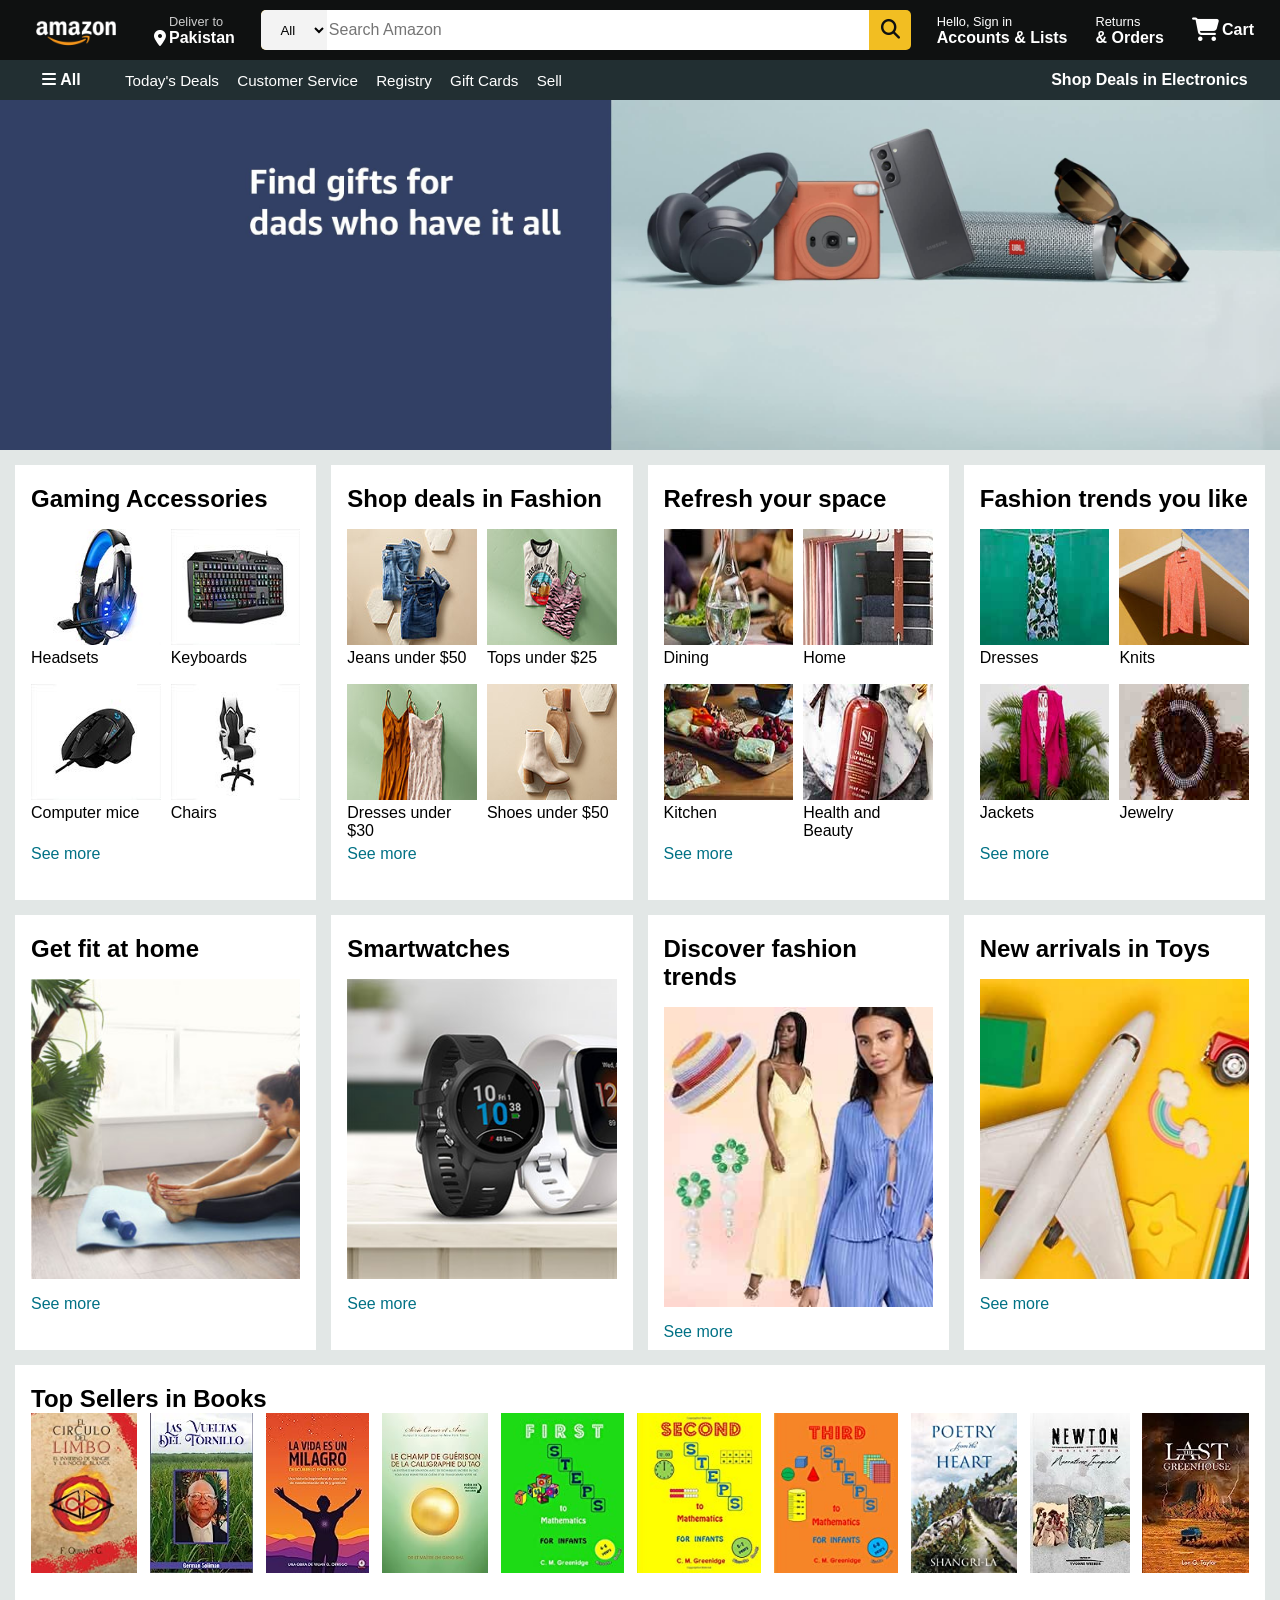
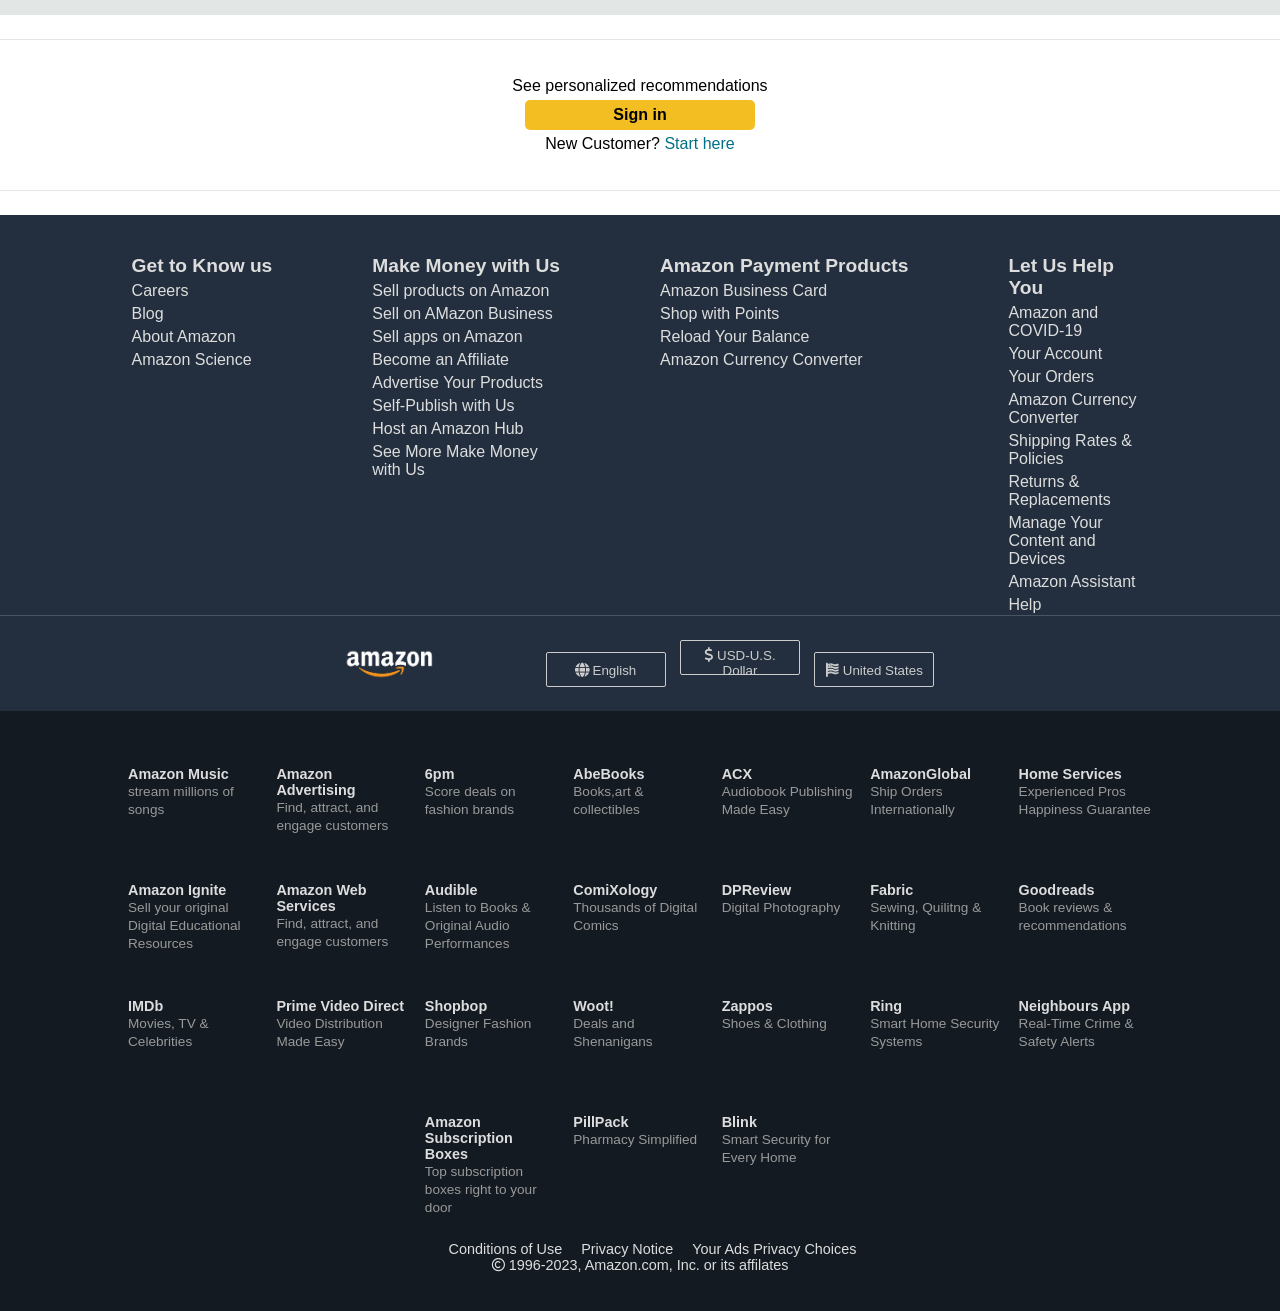
<file: index.html>
<!DOCTYPE html>
<html lang="en">

<head>
    <meta charset="UTF-8">
    <meta name="viewport" content="width=device-width, initial-scale=1.0">
    <title>Amazon</title>
    <link rel="stylesheet" href="https://cdnjs.cloudflare.com/ajax/libs/font-awesome/6.4.0/css/all.min.css"
        integrity="sha512-iecdLmaskl7CVkqkXNQ/ZH/XLlvWZOJyj7Yy7tcenmpD1ypASozpmT/E0iPtmFIB46ZmdtAc9eNBvH0H/ZpiBw=="
        crossorigin="anonymous" referrerpolicy="no-referrer" />
    <link rel="stylesheet" href="styles.css">
</head>

<body>
    <header>
        <div class="navbar">
            <div class="nav-logo border">
                <div class="logo">

                </div>
            </div>
            <div class="nav-address border">
                <p class="add-first">Deliver to</p>
                <div class="add-icon">
                    <i class="fa-solid fa-location-dot"></i>
                    <p class="add-sec">Pakistan</p>
                </div>
            </div>
            <div class="nav-search">
                <select class="search-select" name="list" id="list">
                    <option value="all" selected>All</option>
                    <option value="clothes">Clothes</option>
                    <option value="sports">Sports</option>
                    <option value="fitness">Fitness</option>

                </select>
                <input type="text" placeholder="Search Amazon" class="SearchBox">
                <div class="search-icon">
                    <i class="fa-solid fa-magnifying-glass"></i>
                </div>
            </div>
            <div class="nav-signin border">
                <p class="nav-first">Hello, Sign in</p>
                <p class="nav-second">Accounts & Lists</p>
            </div>
            <div class="nav-returns border">
                <p class="nav-first">Returns</p>
                <p class="nav-second">& Orders</p>
            </div>
            <div class="nav-cart border">
                <div class="cart-icon">
                    <i class="fa-solid fa-cart-shopping"></i>
                </div>
                <p class="add-sec">Cart</p>
            </div>
        </div>
        <div class="panel">
            <div class="panel-menu nav-second">
                <a href="#" class="border">
                    <i class="fa-solid fa-bars"></i>
                    All
                </a>
            </div>
            <div class="panel-options ops-text">
                <a href="#" class="border">Today's Deals</a>
                <a href="#" class="border">Customer Service</a>
                <a href="#" class="border">Registry</a>
                <a href="#" class="border">Gift Cards</a>
                <a href="#" class="border">Sell</a>
            </div>
            <div class="panel-deals nav-second">
                <a href="#" class="border">Shop Deals in Electronics</a>
            </div>
        </div>
    </header>
    <!-- hero-section -->
    <div class="hero-section">

    </div>
    <!-- content -->
    <div class="shop-section">
        <div class="box1 box">
            <div class="box-content">
                <h2>Gaming Accessories</h2>
                <div class="box-img">
                    <div class="small-section">
                        <img src="Images/box1_1.jpg" alt="box1_1">
                        <p>Headsets</p>
                    </div>
                    <div class="small-section">
                        <img src="Images/box1_2.jpg" alt="box1_2">
                        <p>Keyboards</p>
                    </div>
                    <div class="small-section">
                        <img src="Images/box1_3.jpg" alt="box1_3">
                        <p>Computer mice</p>
                    </div>
                    <div class="small-section">
                        <img src="Images/box1_4.jpg" alt="box1_4">
                        <p>Chairs</p>
                    </div>
                </div>
                <a href="#">See more</a>
            </div>
        </div>
        <div class="box2 box">
            <div class="box-content">
                <h2>Shop deals in Fashion</h2>
                <div class="box-img">
                    <div class="small-section">
                        <img src="Images/box2_1.jpg" alt="box2_1">
                        <p>Jeans under $50 </p>
                    </div>
                    <div class="small-section">
                        <img src="Images/box2_2.jpg" alt="box2_2">
                        <p>Tops under $25</p>
                    </div>
                    <div class="small-section">
                        <img src="Images/box2_3.jpg" alt="box2_3">
                        <p>Dresses under $30</p>
                    </div>
                    <div class="small-section">
                        <img src="Images/box2_4.jpg" alt="box2_4">
                        <p>Shoes under $50</p>
                    </div>
                </div>
                <a href="#">See more</a>
            </div>
        </div>
        <div class="box3 box">
            <div class="box-content">
                <h2>Refresh your space</h2>
                <div class="box-img">
                    <div class="small-section">
                        <img src="Images/box3_1.jpg" alt="box3_1">
                        <p>Dining</p>
                    </div>
                    <div class="small-section">
                        <img src="Images/box3_2.jpg" alt="box3_2">
                        <p>Home</p>
                    </div>
                    <div class="small-section">
                        <img src="Images/box3_3.jpg" alt="box3_3">
                        <p>Kitchen</p>
                    </div>
                    <div class="small-section">
                        <img src="Images/box3_4.jpg" alt="box3_4">
                        <p>Health and Beauty</p>
                    </div>
                </div>
                <a href="#">See more</a>
            </div>
        </div>
        <div class="box4 box">
            <div class="box-content">
                <h2>Fashion trends you like</h2>
                <div class="box-img">
                    <div class="small-section">
                        <img src="Images/box4_1.jpg" alt="box4_1">
                        <p>Dresses</p>
                    </div>
                    <div class="small-section">
                        <img src="Images/box4_2.jpg" alt="box4_2">
                        <p>Knits</p>
                    </div>
                    <div class="small-section">
                        <img src="Images/box4_3.jpg" alt="box4_3">
                        <p>Jackets</p>
                    </div>
                    <div class="small-section">
                        <img src="Images/box4_4.jpg" alt="box4_4">
                        <p>Jewelry</p>
                    </div>
                </div>
                <a href="#">See more</a>
            </div>
        </div>
        <div class="box5 box">
            <div class="box-content">
                <h2>Get fit at home</h2>
                <div class="box-img-single" style="background-image: url('Images/box5.jpg');">

                </div>
                <a href="#">See more</a>
            </div>
        </div>
        <div class="box6 box">
            <div class="box-content">
                <h2>Smartwatches</h2>
                <div class="box-img-single" style="background-image: url('Images/box6.jpg');">

                </div>
                <a href="#">See more</a>
            </div>
        </div>
        <div class="box7 box">
            <div class="box-content">
                <h2>Discover fashion trends</h2>
                <div class="box-img-single" style="background-image: url('Images/box7.jpg');">

                </div>
                <a href="#">See more</a>
            </div>
        </div>
        <div class="box8 box">
            <div class="box-content">
                <h2>New arrivals in Toys</h2>
                <div class="box-img-single" style="background-image: url('Images/box8.jpg');">

                </div>
                <a href="#">See more</a>
            </div>
        </div>
        <div class="box9 box horizontal">
            <div class="box-content">
                <h2>Top Sellers in Books</h2>
                <div class="box-img-horizontal">
                    <div class="books">
                        <img src="Images/box9_1.jpg" alt="">
                    </div>
                    <div class="books">
                        <img src="Images/box9_2.jpg" alt="">
                    </div>
                    <div class="books">
                        <img src="Images/box9_3.jpg" alt="">
                    </div>
                    <div class="books">
                        <img src="Images/box9_4.jpg" alt="">
                    </div>
                    <div class="books">
                        <img src="Images/box9_5.jpg" alt="">
                    </div>
                    <div class="books">
                        <img src="Images/box9_6.jpg" alt="">
                    </div>
                    <div class="books">
                        <img src="Images/box9_7.jpg" alt="">
                    </div>
                    <div class="books">
                        <img src="Images/box9_8.jpg" alt="">
                    </div>
                    <div class="books">
                        <img src="Images/box9_9.jpg" alt="">
                    </div>
                    <div class="books">
                        <img src="Images/box9__10.jpg" alt="">
                    </div>
                </div>
            </div>
        </div>
    </div>
    <div class="signInBar">
        <div class="signinContent">
            <p>See personalized recommendations</p>
            <button>Sign in</button>
            <p>New Customer? <a href="#">Start here </a></p>
        </div>
    </div>
    <footer>
        <div class="firstPart">
            <div class="upperPart">
                <div class="text1 text">
                    <h2>Get to Know us</h2>
                    <ul>
                        <li><a href="#">Careers</a></li>
                        <li><a href="#">Blog</a></li>
                        <li><a href="#">About Amazon</a></li>
                        <li><a href="#">Amazon Science</a></li>
                    </ul>
                </div>
                <div class="text2 text">
                    <h2>Make Money with Us</h2>
                    <ul>
                        <li><a href="#">Sell products on Amazon</a></li>
                        <li><a href="#">Sell on AMazon Business</a></li>
                        <li><a href="#">Sell apps on Amazon</a></li>
                        <li><a href="#">Become an Affiliate</a></li>
                        <li><a href="#">Advertise Your Products</a></li>
                        <li><a href="#">Self-Publish with Us</a></li>
                        <li><a href="#">Host an Amazon Hub</a></li>
                        <li><a href="#">See More Make Money <br> with Us</a></li>

                    </ul>
                </div>
                <div class="text3 text">
                    <h2>Amazon Payment Products</h2>
                    <ul>
                        <li><a href="#">Amazon Business Card</a></li>
                        <li><a href="#">Shop with Points</a></li>
                        <li><a href="#">Reload Your Balance</a></li>
                        <li><a href="#">Amazon Currency Converter</a></li>
                    </ul>
                </div>
                <div class="text4 text">
                    <h2>Let Us Help You</h2>
                    <ul>
                        <li><a href="#">Amazon and COVID-19</a></li>
                        <li><a href="#">Your Account</a></li>
                        <li><a href="#">Your Orders</a></li>
                        <li><a href="#">Amazon Currency Converter</a></li>
                        <li><a href="#">Shipping Rates & Policies</a></li>
                        <li><a href="#">Returns & Replacements</a></li>
                        <li><a href="#">Manage Your Content and Devices</a></li>
                        <li><a href="#">Amazon Assistant</a></li>
                        <li><a href="#">Help</a></li>
                    </ul>
                </div>
            </div>
            <div class="footerline"></div>
            <div class="lowerPart">
                <div class="lowerLogo l"></div>
                <div class="lowerButtons">
                    <button>
                        <div class="buttonIcon"><i class="fa-solid fa-globe"></i></div>
                        English
                    </button>
                    <button>
                        <div class="buttonIcon"><i class="fa-solid fa-dollar-sign"></i></div>
                        USD-U.S. Dollar
                    </button>
                    <button>
                        <div class="buttonIcon"><i class="fa-solid fa-flag-usa"></i></div>
                        United States
                    </button>
                </div>
            </div>
            <div class="secondPart">
                <div class="footerGrid">
                    <div class="footerSecondText1 footerSecondTexts">
                        <a href="#">
                            <h2>Amazon Music</h2> stream millions of songs
                        </a>
                    </div>
                    <div class="footerSecondText2 footerSecondTexts">
                        <a href="#">
                            <h2>Amazon Advertising</h2> Find, attract, and engage customers
                        </a>
                    </div>
                    <div class="footerSecondText3 footerSecondTexts">
                        <a href="#">
                            <h2>6pm</h2> Score deals on fashion brands
                        </a>
                    </div>
                    <div class="footerSecondText4 footerSecondTexts">
                        <a href="#">
                            <h2>AbeBooks</h2> Books,art & collectibles
                        </a>
                    </div>
                    <div class="footerSecondText5 footerSecondTexts">
                        <a href="#">
                            <h2>ACX</h2> Audiobook Publishing Made Easy
                        </a>
                    </div>
                    <div class="footerSecondText6 footerSecondTexts">
                        <a href="#">
                            <h2>AmazonGlobal</h2> Ship Orders Internationally
                        </a>
                    </div>
                    <div class="footerSecondText7 footerSecondTexts">
                        <a href="#">
                            <h2>Home Services</h2> Experienced Pros Happiness Guarantee
                        </a>
                    </div>
                    <div class="footerSecondText8 footerSecondTexts">
                        <a href="#">
                            <h2>Amazon Ignite</h2> Sell your original Digital Educational Resources
                        </a>
                    </div>
                    <div class="footerSecondText9 footerSecondTexts">
                        <a href="#">
                            <h2>Amazon Web Services</h2> Find, attract, and engage customers
                        </a>
                    </div>
                    <div class="footerSecondText10 footerSecondTexts">
                        <a href="#">
                            <h2>Audible</h2>Listen to Books & Original Audio Performances
                        </a>
                    </div>
                    <div class="footerSecondText11 footerSecondTexts">
                        <a href="#">
                            <h2>ComiXology</h2>Thousands of Digital Comics
                        </a>
                    </div>
                    <div class="footerSecondText12 footerSecondTexts">
                        <a href="#">
                            <h2>DPReview</h2>Digital Photography
                        </a>
                    </div>
                    <div class="footerSecondText13 footerSecondTexts">
                        <a href="#">
                            <h2>Fabric</h2>Sewing, Quilitng & Knitting
                        </a>
                    </div>
                    <div class="footerSecondText14 footerSecondTexts">
                        <a href="#">
                            <h2>Goodreads</h2>Book reviews & recommendations
                        </a>
                    </div>
                    <div class="footerSecondText15 footerSecondTexts">
                        <a href="#">
                            <h2>IMDb</h2>Movies, TV & Celebrities
                        </a>
                    </div>
                    <div class="footerSecondText16 footerSecondTexts">
                        <a href="#">
                            <h2>Prime Video Direct</h2>Video Distribution Made Easy
                        </a>
                    </div>
                    <div class="footerSecondText17 footerSecondTexts">
                        <a href="#">
                            <h2>Shopbop</h2>Designer Fashion Brands
                        </a>
                    </div>
                    <div class="footerSecondText18 footerSecondTexts">
                        <a href="#">
                            <h2>Woot!</h2>Deals and Shenanigans
                        </a>
                    </div>
                    <div class="footerSecondText19 footerSecondTexts">
                        <a href="#">
                            <h2>Zappos</h2>Shoes & Clothing
                        </a>
                    </div>
                    <div class="footerSecondText20 footerSecondTexts">
                        <a href="#">
                            <h2>Ring</h2>Smart Home Security Systems
                        </a>
                    </div>
                    <div class="footerSecondText21 footerSecondTexts">
                        <a href="#">
                            <h2>Neighbours App</h2>Real-Time Crime & Safety Alerts
                        </a>
                    </div>
                    <div class="footerSecondText22 footerSecondTexts">
                        <a href="#">
                            <h2>Amazon Subscription Boxes</h2>Top subscription boxes right to your door
                        </a>
                    </div>
                    <div class="footerSecondText23 footerSecondTexts">
                        <a href="#">
                            <h2>PillPack</h2>Pharmacy Simplified
                        </a>
                    </div>
                    <div class="footerSecondText24 footerSecondTexts">
                        <a href="#">
                            <h2>Blink</h2>Smart Security for Every Home
                        </a>
                    </div>
                </div>
            </div>
            <div class="lastPart">
                <ul>
                    <li><a href="#">Conditions of Use</a></li>
                    <li><a href="#">Privacy Notice</a></li>
                    <li><a href="#">Your Ads Privacy Choices</a></li>
                </ul>
                <p>
                    <i class="fa-regular fa-copyright"></i>
                    1996-2023, Amazon.com, Inc. or its affilates
                </p>
            </div>

    </footer>
</body>

</html>
</file>
<file: styles.css>
* {
    margin: 0;
    font-family: 'Gill Sans', 'Gill Sans MT', Calibri, 'Trebuchet MS', sans-serif;
    border: border-box;
}

body {
    background-color: #e2e7e6;
}

button {
    cursor: pointer;
}

.navbar {
    height: 60px;
    background-color: #0f1111;
    color: white;
    display: flex;
    align-items: center;
    justify-content: space-evenly;
}


.border {
    border: 2px solid transparent;
}

.border:hover {
    border: 2px solid white;
    border-radius: 5px;
}

.nav-logo {
    height: 50px;
    width: 100px;
}

.logo {
    background-image: url("Images/amazon_logo.png");
    background-size: cover;
    height: 50px;
    width: 100%;
}

.delivery {
    height: 50px;
    width: 100px;
}

/* box2*/

.add-first {
    color: #cccccc;
    font-size: 0.8rem;
    margin-left: 15px;
}

.add-sec {
    margin-left: 3px;
    font-weight: 700;
}

.add-icon {
    display: flex;
    align-items: center;
}

/*box3*/
.nav-search {
    display: flex;
    width: 650px;
    height: 40px;
    border-radius: 5px;
    justify-content: space-evenly;
    /* align-items: center; */
    background-color: #F2BE22;
}

.nav-serach:hover {
    border: 10px solid #F2BE22;
    border-radius: 5px;
}

.search-select {
    background-color: #f3f3f3;
    border-top-left-radius: 5px;
    border-bottom-left-radius: 5px;
    text-align: center;
    border: none;
}

.SearchBox {
    width: 100%;
    font-size: 1rem;
    border: none;
}

.search-icon {
    width: 50px;
    display: flex;
    align-items: center;
    justify-content: center;
    font-size: 1.2rem;
    color: #0f1111;
}

/*box3-4,5*/
.nav-first {
    font-size: 0.8rem;
}

.nav-second {
    font-size: 1rem;
    font-weight: 700;
}

/*cart*/
.nav-cart {
    display: flex;
}

.cart-icon {
    font-size: 1.5rem;
}

.nav-cart p {
    align-self: center;
}

/*panel*/
.panel {
    background-color: #222f32;
    height: 40px;
    display: flex;
    align-items: center;
    justify-content: space-evenly;
}

.panel a {
    text-decoration: none;
    color: white;
    margin-left: 10px
}

.panel-options {
    width: 70%;
}

.ops-text {
    font-size: 0.95rem;
}

/* hero section */
.hero-section {
    background-image: url("Images/hero_image.jpg");
    height: 350px;
    background-size: cover;
}


.shop-section {
    margin-top: 15px;
    margin-left: 15px;
    margin-right: 15px;
    display: grid;
    grid-template-rows: repeat(2, 1fr);
    grid-template-columns: repeat(4, 1fr);
    column-gap: 15px;
    row-gap: 15px;
}

.box {
    height: 400px;
    background-color: white;
    padding: 20px 0px 15px;
}

.box-content {
    margin-left: 1rem;
    margin-right: 1rem;
}

.box-img {
    height: 300px;
    margin-top: 1rem;
    margin-bottom: 1rem;
    background-size: cover;
    display: grid;
    grid-template-rows: repeat(2, 1fr);
    grid-template-columns: repeat(2, 1fr);
    column-gap: 10px;
    row-gap: 10px;
}

.box-img-single {
    height: 300px;
    margin-top: 1rem;
    margin-bottom: 1rem;
    background-size: cover;
}

.box-content a {
    text-decoration: none;
    color: #007185;
    font-size: 1rem;
}

.small-section img {
    max-width: 100%;
    height: 80%;
}

.horizontal {
    height: 200px;
    grid-column-start: 1;
    grid-column-end: 5;
}

.box-img-horizontal {
    height: 160px;
    display: flex;
    justify-content: space-between;
}

.box-img-horizontal img {
    max-width: 100%;
    max-height: 100%;
}

.signInBar {
    height: 200px;
    background-color: white;
    margin-top: 15px;
    display: flex;
    align-items: center;
}

.signinContent {
    border-top: 1px solid #e2e7e6;
    border-bottom: 1px solid #e2e7e6;
    height: 150px;
    margin-top: 1rem;
    margin-bottom: 1rem;
    width: 100%;
    display: flex;
    flex-direction: column;
    justify-content: center;
    align-items: center;
}

.signinContent button {
    border: none;
    width: 230px;
    height: 30px;
    border-radius: 5px;
    background-color: #F2BE22;
    margin-top: 5px;
    margin-bottom: 5px;
    font-size: 1rem;
    font-weight: 600;
}

.signinContent a {
    text-decoration: none;
    color: #007185;
}

.firstPart {
    background-color: #232f3e;
    height: 500px;
}

.upperPart {
    height: 400px;
    display: flex;
    /* border-bottom: 0.5px solid #e2e7e6; */
    justify-content: center;
    gap: 100px;
}

.text {
    margin-top: 40px;
    color: #dddddd;
    font-size: 1rem;
}

.text h2 {
    font-size: 1.2rem;
    font-weight: 700;
}

.text ul {
    list-style-type: none;
    padding: 0;
}

.text ul li {
    margin-top: 5px;
}

.text a {
    text-decoration: none;
    color: #dddddd;
}

.text a:hover {
    text-decoration: underline;
}

.text4 {
    width: 140px;
}

.footerline {
    background-color: #e2e7e6;
    height: 1px;
    transform: scaleY(0.2);

}

.lowerPart {
    height: 95px;
    display: flex;
    justify-content: center;
    align-items: center;
    gap: 10px;
}

.lowerButtons button {
    background-color: #232f3e;
    border: 0.8px solid #cccccc;
    color: #cccccc;
    border-radius: 2px;
    width: 120px;
    height: 35px;
    padding: 6px;
    margin-right: 10px;
}

.buttonIcon {
    font-size: 0.9rem;
    display: inline-block;
    color: #cccccc;
}

.lowerLogo {
    width: 100px;
    height: 60px;
    background-image: url("Images/amazon_logo.png");
    background-size: cover;
    margin-right: 100px;
}

.secondPart {
    background-color: #131A22;
    height: 500px;
    display: flex;
    justify-content: center;
    align-items: center;
    padding-top: 30px;
}

.footerGrid {
    background-color: #131A22;
    height: 90%;
    width: 80%;
    display: grid;
    grid-template-columns: repeat(7, 1fr);
    grid-template-rows: repeat(4, 1fr);
    column-gap: 15px;
    row-gap: 15px;
}


.footerSecondTexts a {
    text-decoration: none;
    color: #999999;
    font-size: 0.85rem;
}

.footerSecondTexts a:hover {
    text-decoration: underline;
}

.footerSecondTexts a h2 {
    font-size: 0.9rem;
    color: #dddddd;
}

.footerSecondText22 {
    grid-column-start: 3;
}



.lastPart {
    background-color: #131A22;
    height: 70px;
    color: #dddddd;
    font-size: 0.9rem;
}

.lastPart ul {
    text-align: center;
}

.lastPart ul li {
    list-style-type: none;
    display: inline-block;
    margin-right: 15px;
}

.lastPart a {
    text-decoration: none;
    color: #dddddd;
}

.lastPart a:hover {
    text-decoration: underline;
}

.lastPart p {
    text-align: center;
}

.lastPart i {
    font-size: 0.8rem;
}
</file>
